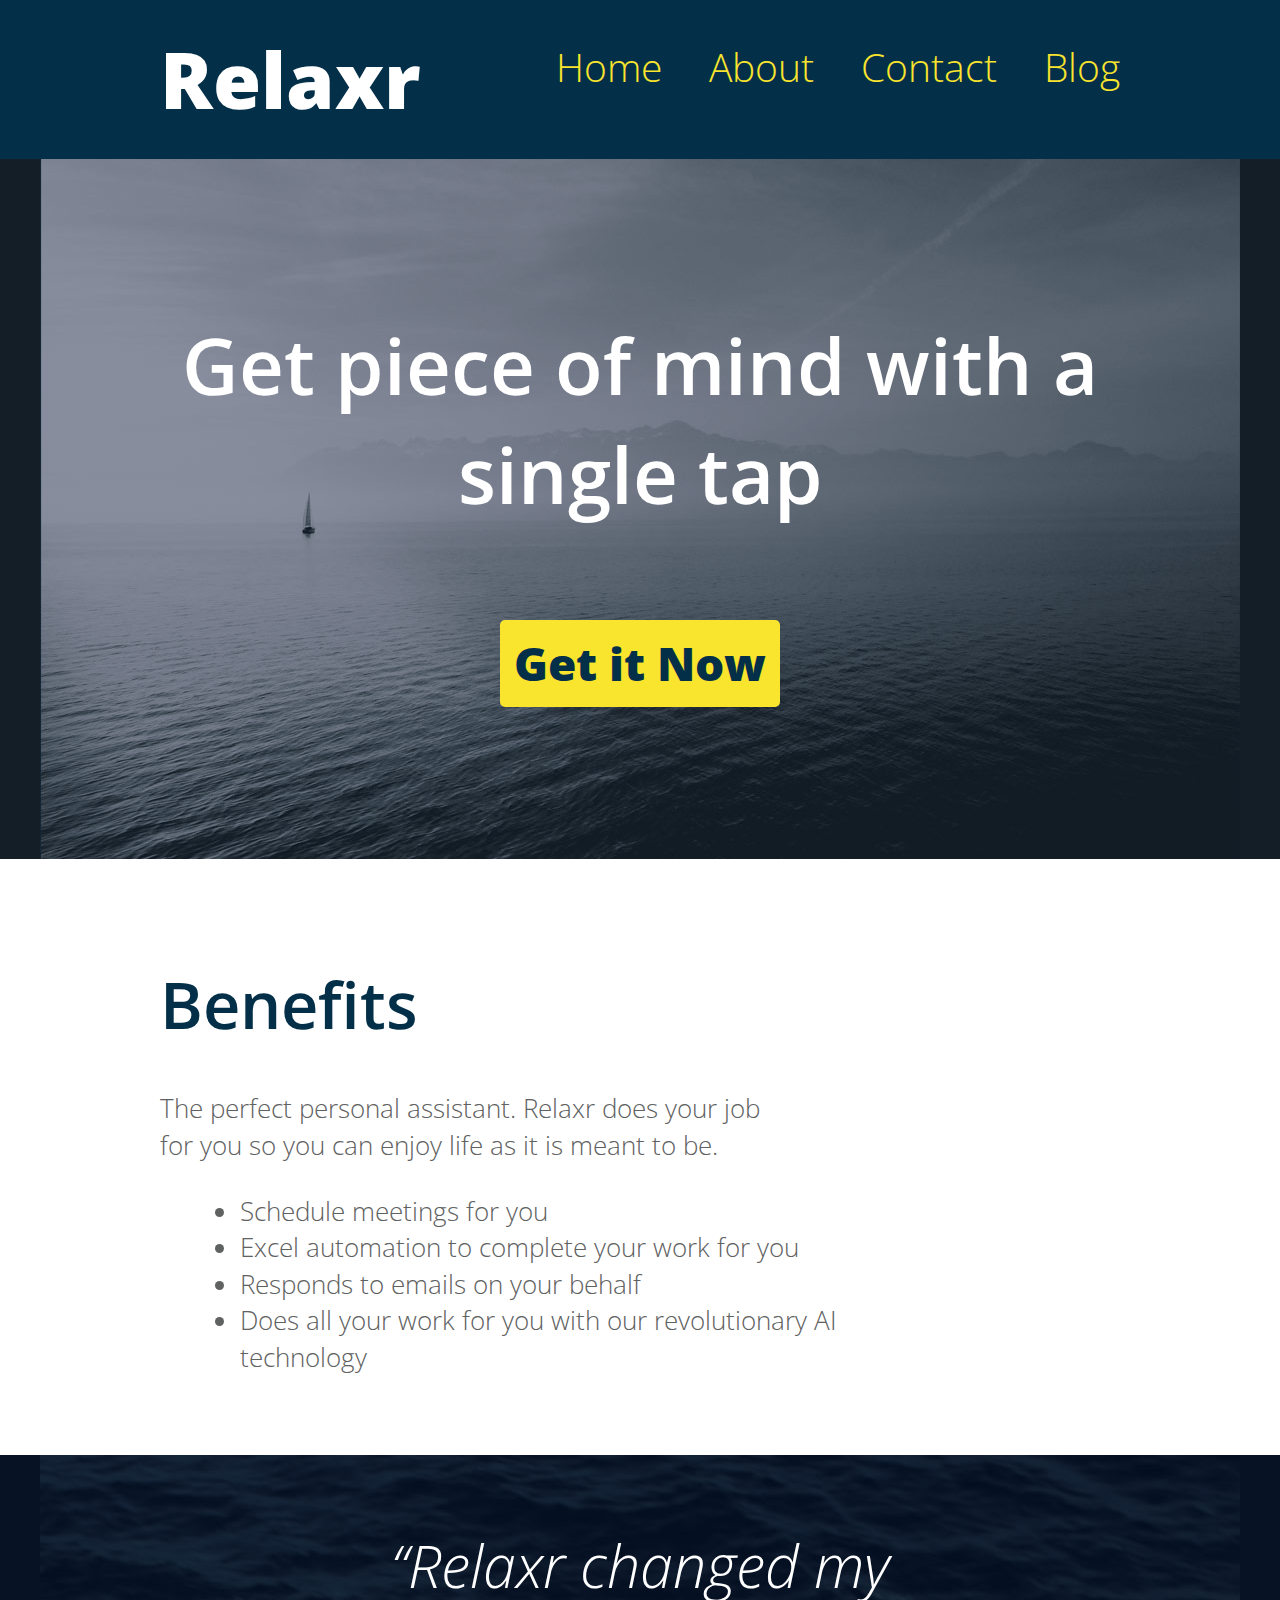
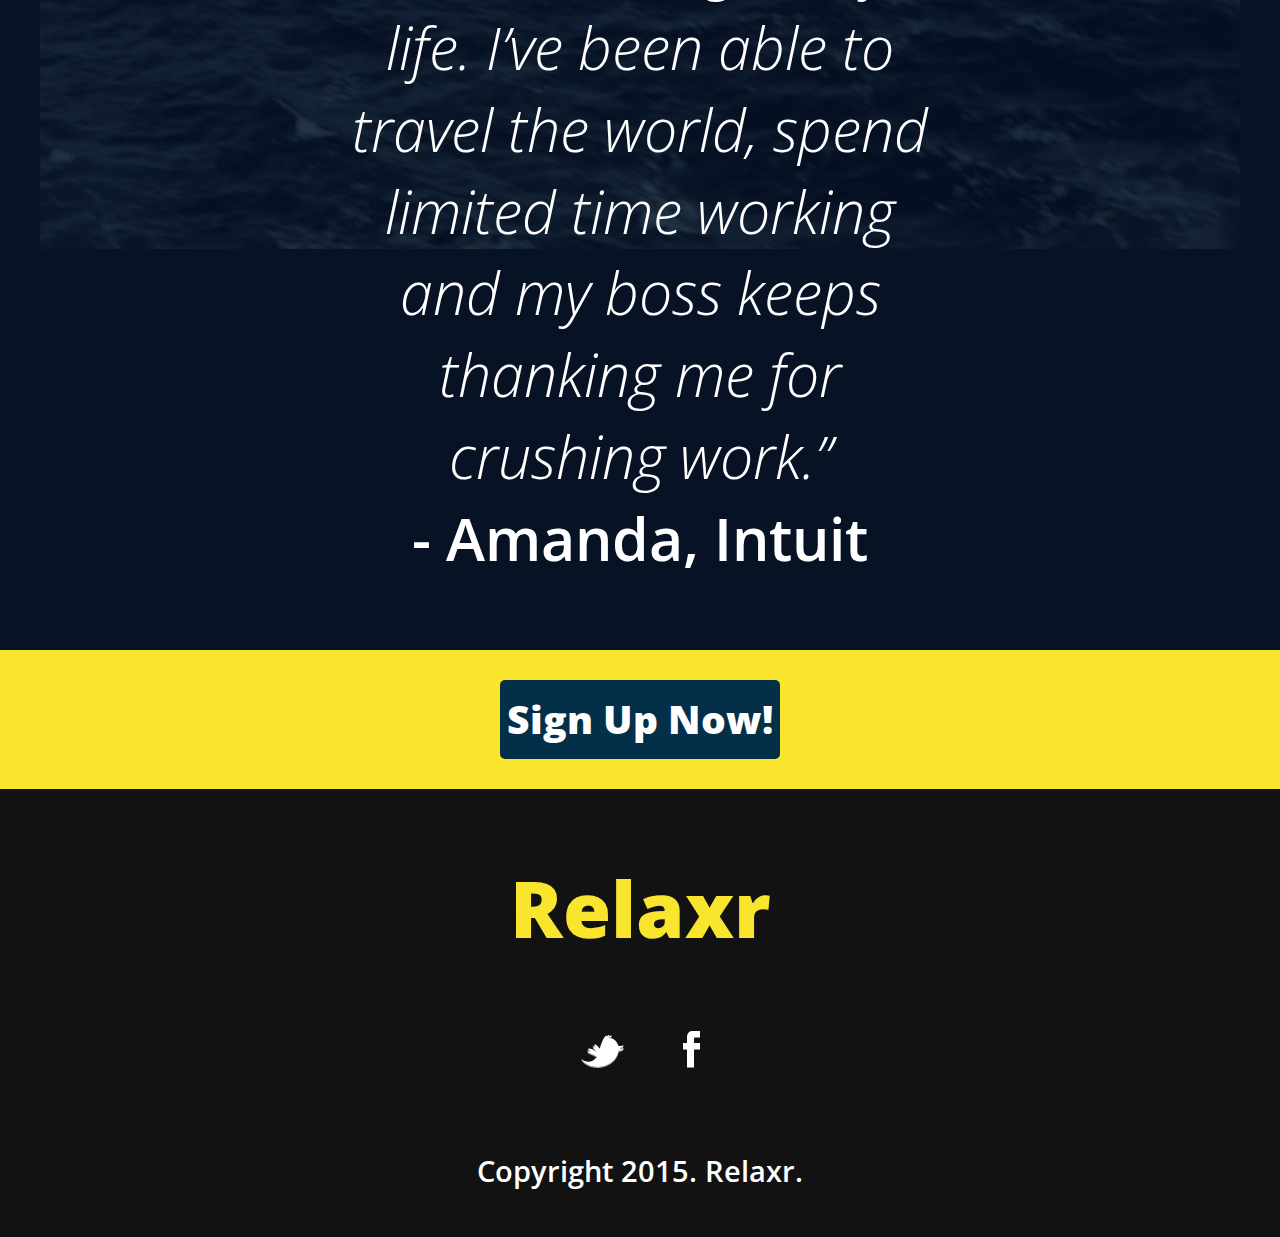
<file: assignment_7a/index.html>
<!DOCTYPE html>
<html lang="en">
	<head>
    	<meta charset="utf-8">
    	<meta name="description" content="The perfect personal assistant. Relaxr does your job for you so you can enjoy life as it is meant to be.">
     <meta name="viewport" content="width=device-width, initial-scale=1.0">     
		<title>Relaxr Landing Page</title>
		<link href='http://fonts.googleapis.com/css?family=Open+Sans:300italic,300,600,800' rel='stylesheet' type='text/css'>

		<!-- external CSS link -->
		<link rel="stylesheet" href="css/reset.css">
		<link rel="stylesheet" href="css/style.css">

	</head>
	<body>
		<header>
			<div class="container">
				<h1 class="logo">Relaxr</h1>
				<nav>
					<ul>
						<li><a href="index.html">Home</a></li>
						<li><a href="#">About</a></li>
						<li><a href="#">Contact</a></li>
						<li><a href="blog.html">Blog</a></li>
					</ul>
				</nav>
			</div>
		</header>
		<section id="hero">
			<div class="container">
				<h2>Get piece of mind with a single tap</h2>
				<a class="button yellow" href="#">Get it Now</a>
			</div>
		</section>
		<section id="benefits">
			<div class="container">
				<h3>Benefits</h3>
				<p>The perfect personal assistant. Relaxr does your job for you so you can enjoy life as it is meant to be.</p>
				<ul>
					<li>Schedule meetings for you</li>
					<li>Excel automation to complete your work for you</li>
					<li>Responds to emails on your behalf</li>
					<li>Does all your work for you with our revolutionary AI technology</li>
				</ul>
			</div>
		</section>
		<section id="testimonial">
			<div class="container">
				<blockquote>&ldquo;Relaxr changed my life. I&rsquo;ve been able to travel the world, spend limited time working and my boss keeps thanking me for crushing work.&rdquo;
				<span>- Amanda, Intuit</span></blockquote>
			</div>
		</section>
		<aside id="bottom-cta">
			<a class="button blue" href="#">Sign Up Now!</a>
		</aside>
		<footer>
			<h4 class="logo">Relaxr</h4>

			<ul>
				<li><a href="#"><img src="images/twitter.png" alt="Twitter logo"></a></li>
				<li><a href="#"><img src="images/facebook.png" alt="Facebook logo"></a></li>
			</ul>

			<p class="copyright">Copyright 2015. Relaxr.</p>
		</footer>
	</body>
</html>
</file>
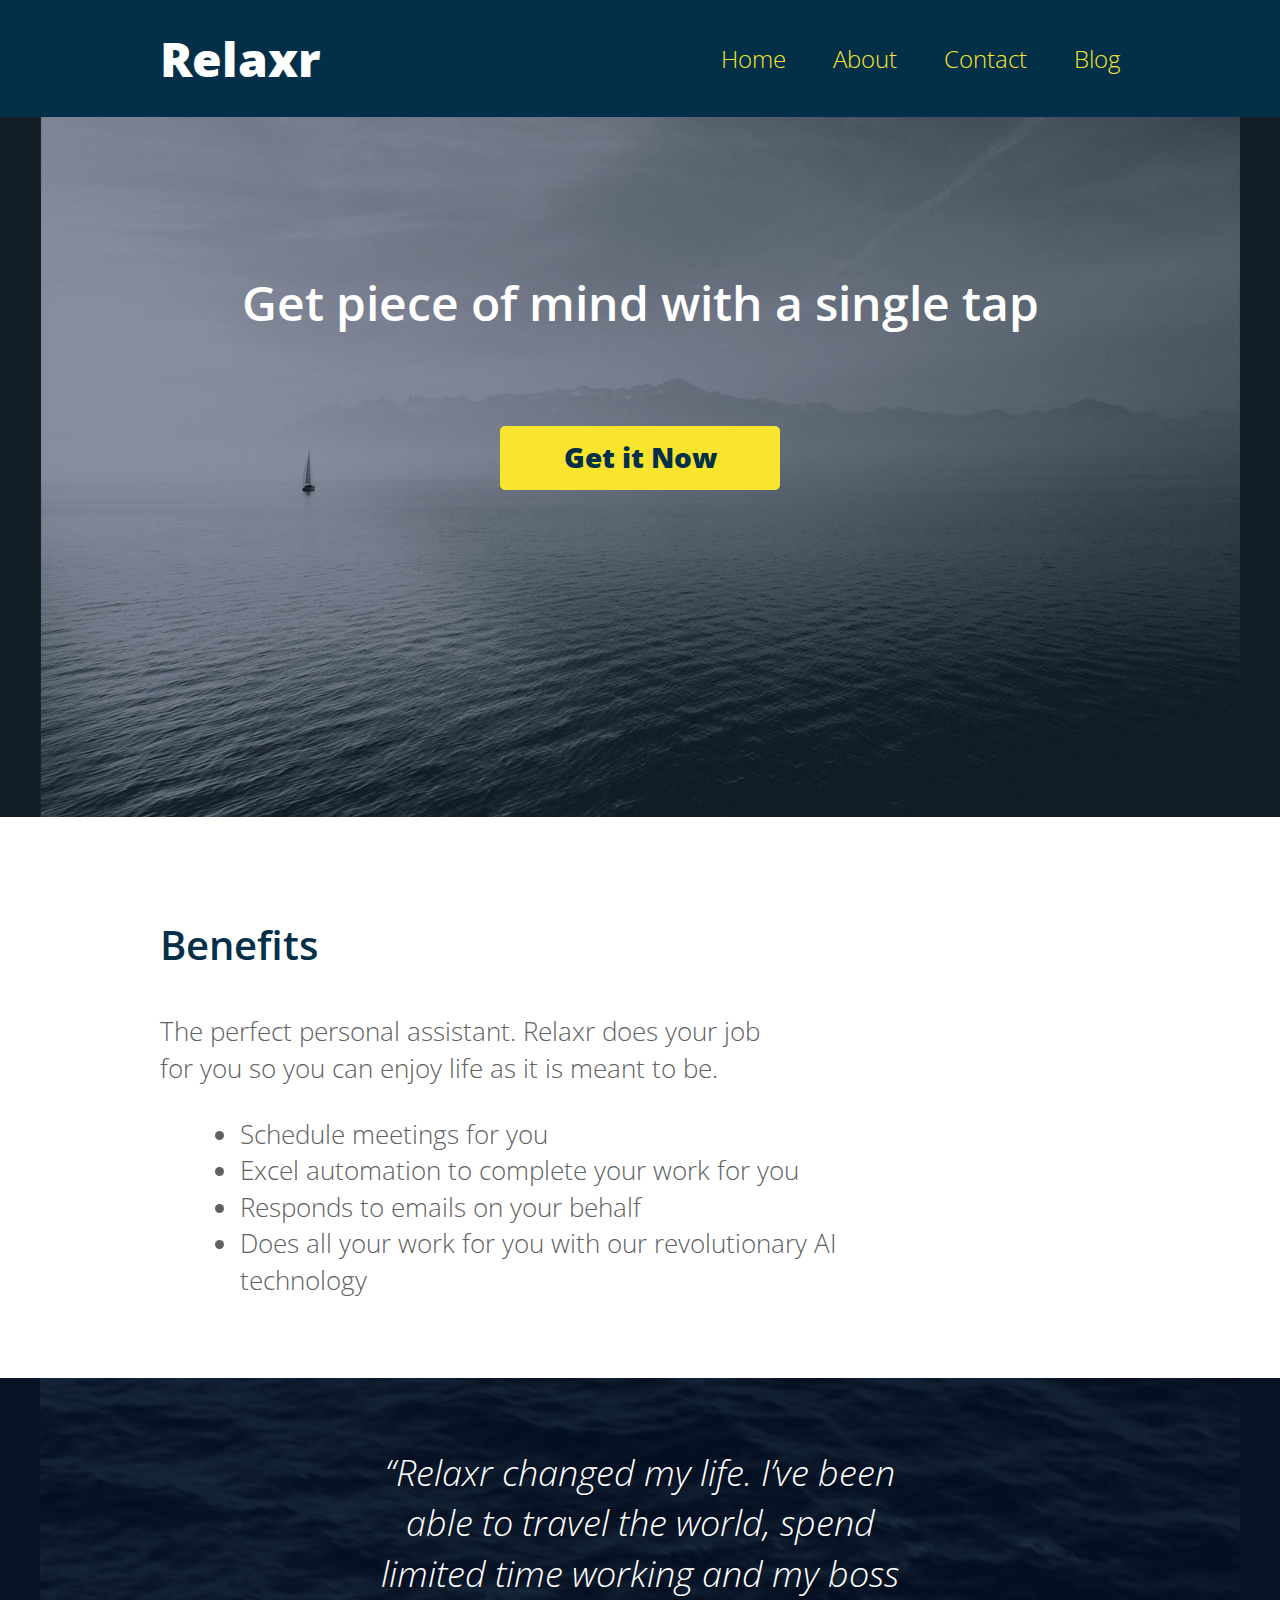
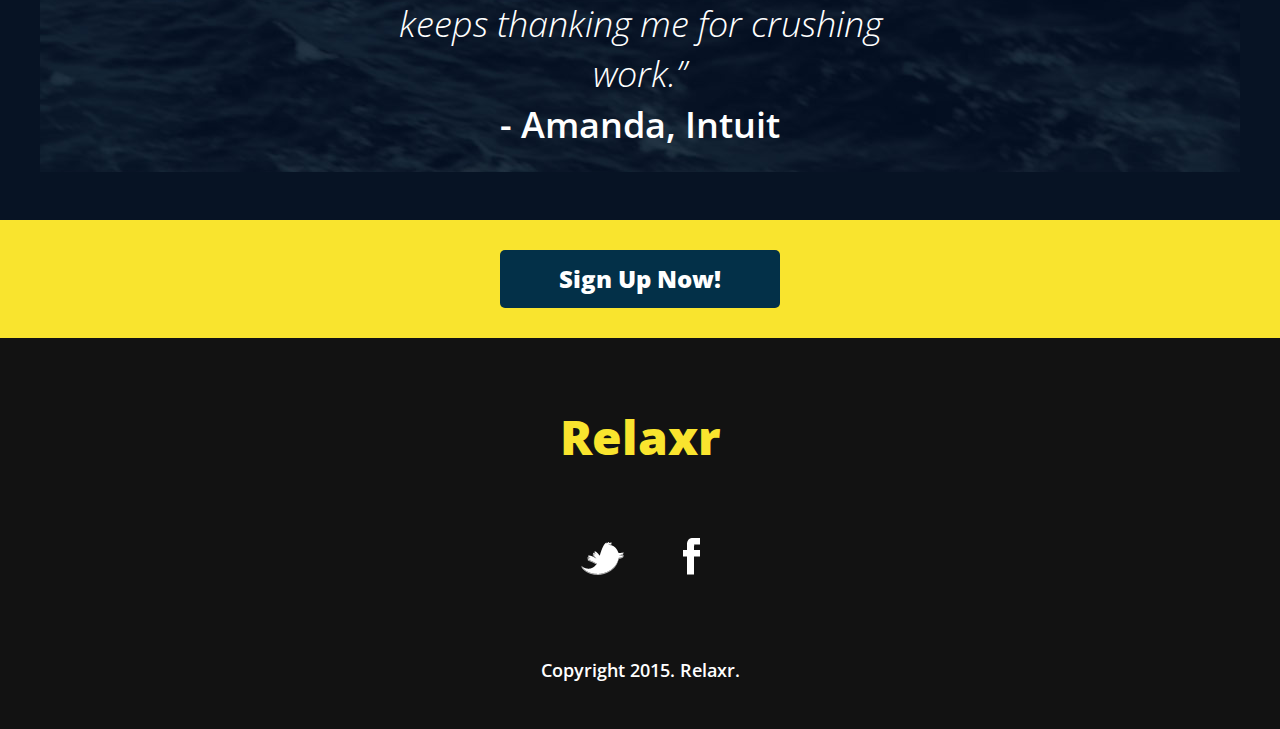
<file: Homework7/index.html>
<!DOCTYPE html>
<html lang="en">
	<head>
    	<meta charset="utf-8">
    	<meta name="description" content="The perfect personal assistant. Relaxr does your job for you so you can enjoy life as it is meant to be.">

		<title>Relaxr Landing Page</title>
		<link href='http://fonts.googleapis.com/css?family=Open+Sans:300italic,300,600,800' rel='stylesheet' type='text/css'>

		<!-- external CSS link -->
		<link rel="stylesheet" href="css/reset.css">
		<link rel="stylesheet" href="css/style.css">

	</head>
	<body>
		<header>
			<div class="container">
				<h1 class="logo">Relaxr</h1>
				<nav>
					<ul>
						<li><a href="index.html">Home</a></li>
						<li><a href="#">About</a></li>
						<li><a href="#">Contact</a></li>
						<li><a href="blog.html">Blog</a></li>
					</ul>
				</nav>
			</div>
		</header>
		<section id="hero">
			<div class="container">
				<h2>Get piece of mind with a single tap</h2>
				<a class="button yellow" href="#">Get it Now</a>
			</div>
		</section>
		<section id="benefits">
			<div class="container">
				<h3>Benefits</h3>
				<p>The perfect personal assistant. Relaxr does your job for you so you can enjoy life as it is meant to be.</p>
				<ul>
					<li>Schedule meetings for you</li>
					<li>Excel automation to complete your work for you</li>
					<li>Responds to emails on your behalf</li>
					<li>Does all your work for you with our revolutionary AI technology</li>
				</ul>
			</div>
		</section>
		<section id="testimonial">
			<div class="container">
				<blockquote>&ldquo;Relaxr changed my life. I&rsquo;ve been able to travel the world, spend limited time working and my boss keeps thanking me for crushing work.&rdquo;
				<span>- Amanda, Intuit</span></blockquote>
			</div>
		</section>
		<aside id="bottom-cta">
			<a class="button blue" href="#">Sign Up Now!</a>
		</aside>
		<footer>
			<h4 class="logo">Relaxr</h4>

			<ul>
				<li><a href="#"><img src="images/twitter.png" alt="Twitter logo"></a></li>
				<li><a href="#"><img src="images/facebook.png" alt="Facebook logo"></a></li>
			</ul>

			<p class="copyright">Copyright 2015. Relaxr.</p>
		</footer>
	</body>
</html>
</file>
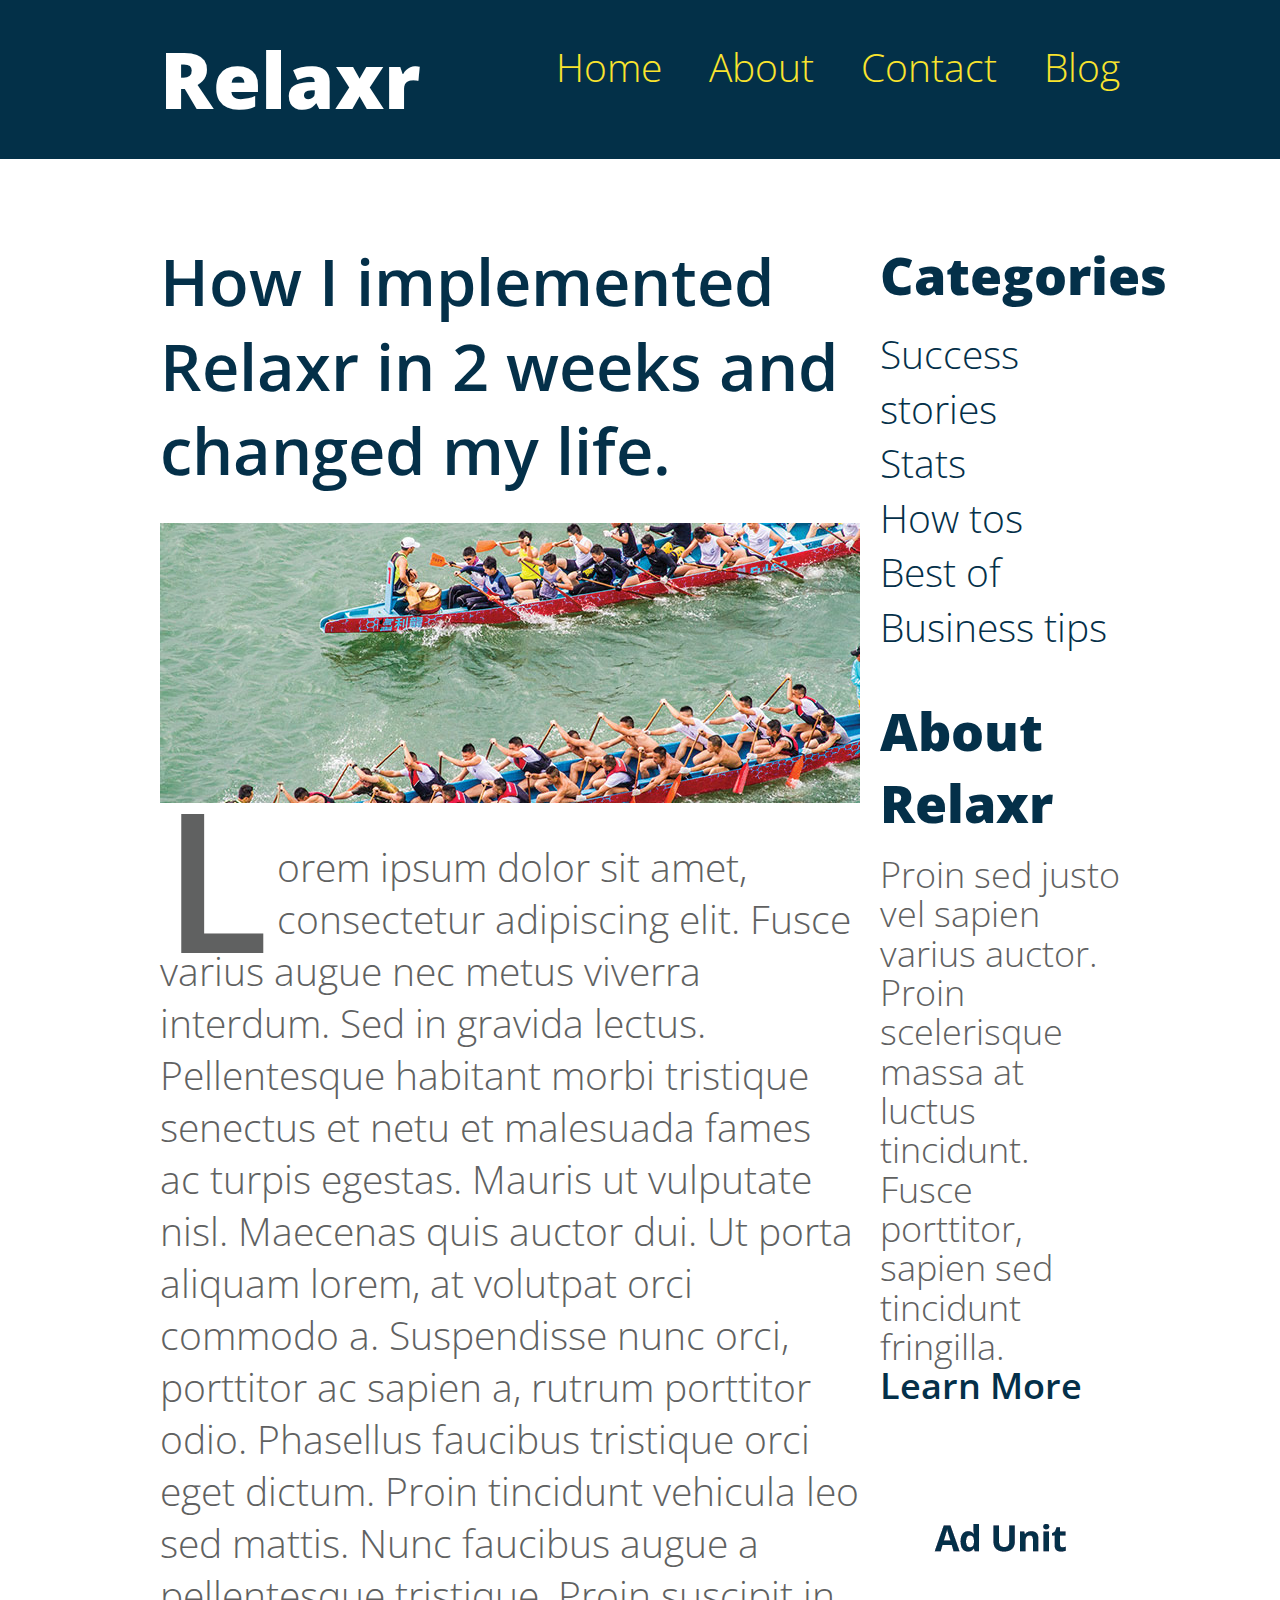
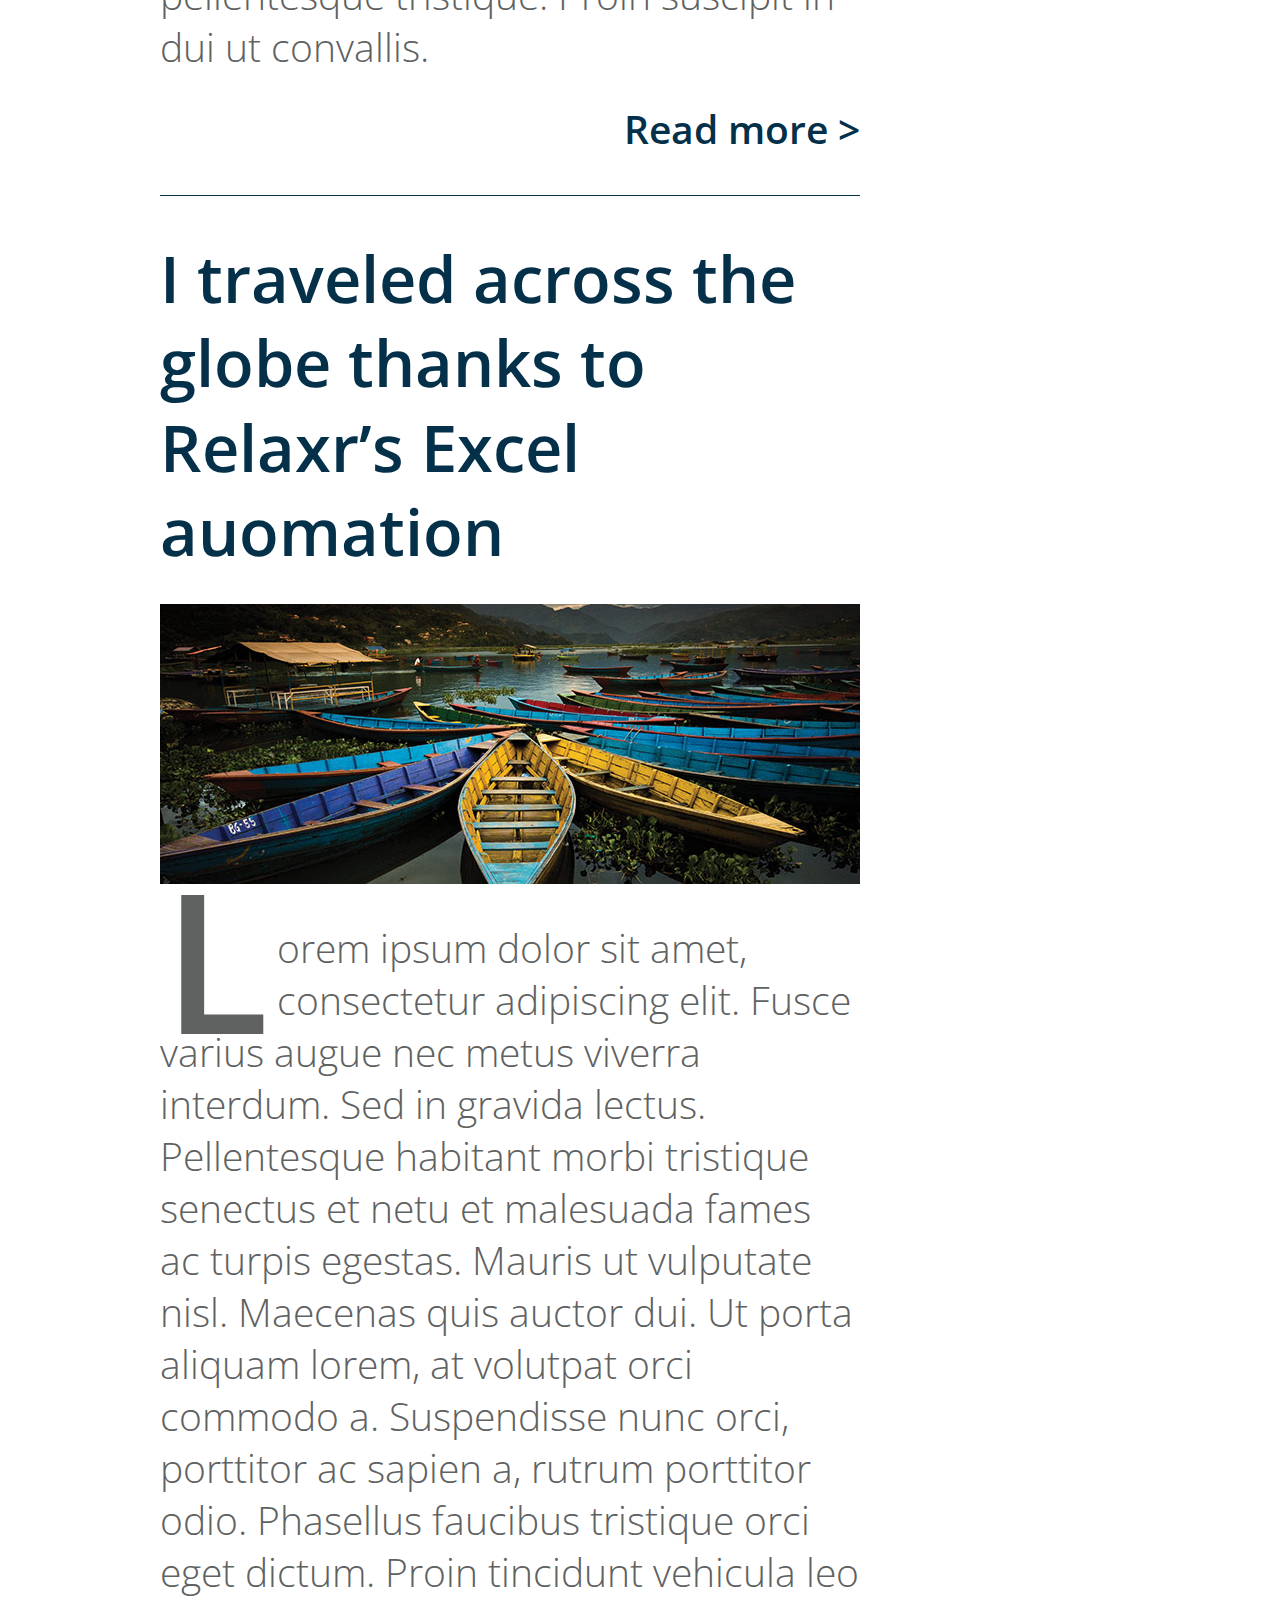
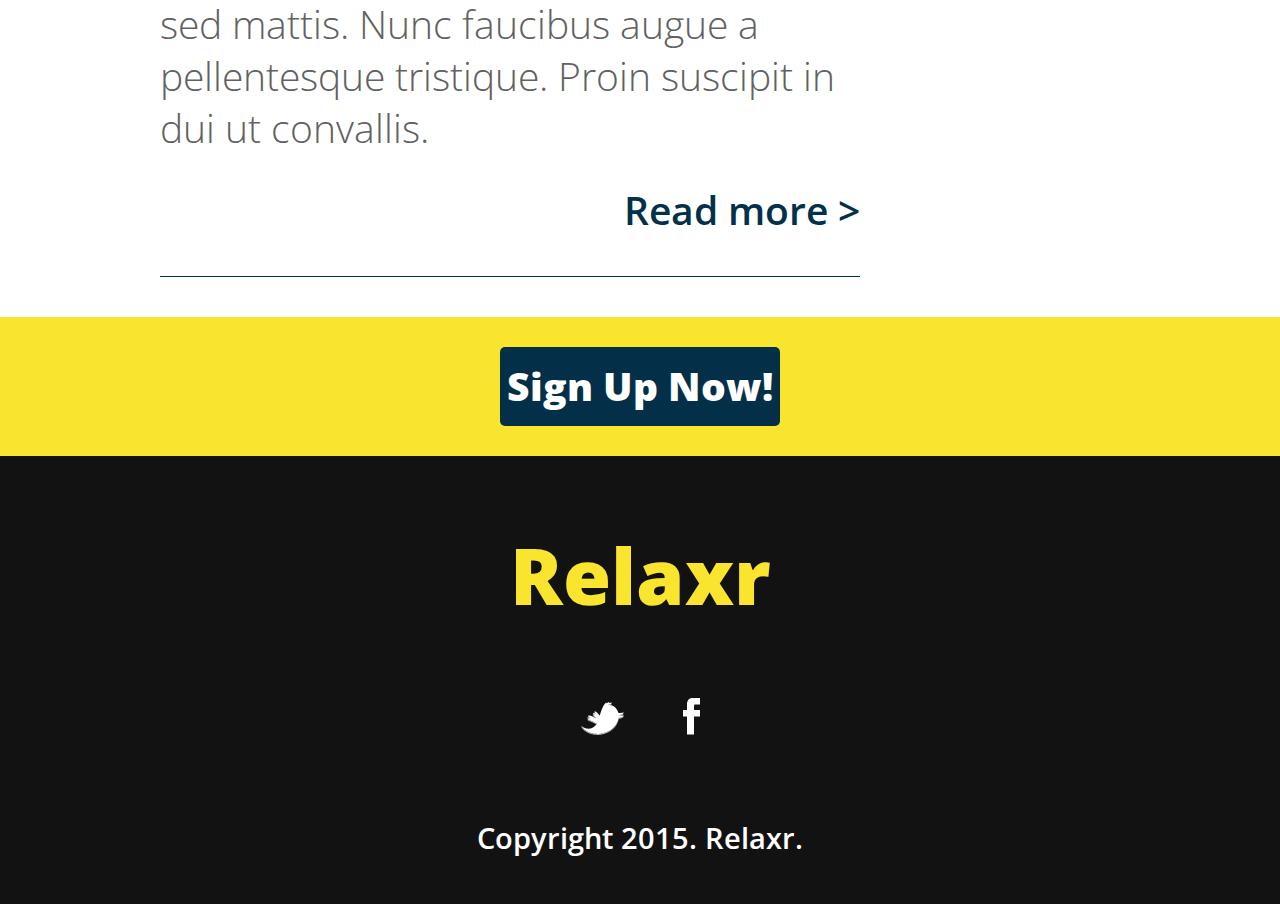
<file: assignment_7a/blog.html>
<!DOCTYPE html>
<html lang="en">
	<head>
    	<meta charset="utf-8">
    	<meta name="description" content="The perfect personal assistant. Relaxr does your job for you so you can enjoy life as it is meant to be.">
     <meta name="viewport" content="width=device-width, initial-scale=1.0">
		<title>Relaxr Blog</title>
		<link href='http://fonts.googleapis.com/css?family=Open+Sans:300italic,300,600,800' rel='stylesheet' type='text/css'>

		<!-- external CSS link -->
		<link rel="stylesheet" href="css/reset.css">
		<link rel="stylesheet" href="css/style.css">

	</head>
	<body>
		<header>
			<div class="container">
				<h1 class="logo">Relaxr</h1>
				<nav>
					<ul>
						<li><a href="index.html">Home</a></li>
						<li><a href="#">About</a></li>
						<li><a href="#">Contact</a></li>
						<li><a href="blog.html">Blog</a></li>
					</ul>
				</nav>
			</div>
		</header>
		<section id="main">
			<div class="container">
				<section id="posts">
					<article class="post">
						<h2><a href="#">How I implemented Relaxr in 2 weeks and changed my life.</a></h2>
						<img src="images/blog_photo1.jpg" alt="Crew Meet">
						<p>Lorem ipsum dolor sit amet, consectetur adipiscing elit. Fusce varius augue nec metus viverra interdum. Sed in gravida lectus. Pellentesque habitant morbi tristique senectus et netu et malesuada fames ac turpis egestas. Mauris ut vulputate nisl.  Maecenas quis auctor dui. Ut porta aliquam lorem, at volutpat orci commodo a. Suspendisse nunc orci, porttitor ac sapien a, rutrum porttitor odio. Phasellus faucibus tristique orci eget dictum. Proin tincidunt vehicula leo sed mattis. Nunc faucibus augue a pellentesque tristique. Proin suscipit in dui ut convallis.</p>

						<p class="readmore"><a href="#">Read more &gt;</a></p>
					</article>
					<article class="post">
						<h2><a href="#">I traveled across the globe thanks to Relaxr’s Excel auomation</a></h2>
						<img src="images/blog_photo2.jpg" alt="Canoes">
						<p>Lorem ipsum dolor sit amet, consectetur adipiscing elit. Fusce varius augue nec metus viverra interdum. Sed in gravida lectus. Pellentesque habitant morbi tristique senectus et netu et malesuada fames ac turpis egestas. Mauris ut vulputate nisl.  Maecenas quis auctor dui. Ut porta aliquam lorem, at volutpat orci commodo a. Suspendisse nunc orci, porttitor ac sapien a, rutrum porttitor odio. Phasellus faucibus tristique orci eget dictum. Proin tincidunt vehicula leo sed mattis. Nunc faucibus augue a pellentesque tristique. Proin suscipit in dui ut convallis.</p>

						<p class="readmore"><a href="#">Read more &gt;</a></p>
					</article>
				</section><!--
			--><aside id="sidebar">
					<h3>Categories</h3>
					<ul>
						<li><a href="#">Success stories</a></li>
						<li><a href="#">Stats</a></li>
						<li><a href="#">How tos</a></li>
						<li><a href="#">Best of</a></li>
						<li><a href="#">Business tips</a></li>
					</ul>
					<h3>About Relaxr</h3>
					<p>Proin sed justo vel sapien varius auctor. Proin scelerisque massa at luctus tincidunt. Fusce porttitor, sapien sed tincidunt fringilla.<br>
					<a href="">Learn More</a></p>
					<img src="images/ad-unit.png" alt="Ad Unit">
				</aside>
			</div>
		</section>

		<aside id="bottom-cta">
			<a class="button blue" href="#">Sign Up Now!</a>
		</aside>
		<footer>
			<h4 class="logo">Relaxr</h4>

			<ul>
				<li><a href="#"><img src="images/twitter.png" alt="Twitter logo"></a></li>
				<li><a href="#"><img src="images/facebook.png" alt="Facebook logo"></a></li>
			</ul>

			<p class="copyright">Copyright 2015. Relaxr.</p>
		</footer>
	</body>
</html>
</file>
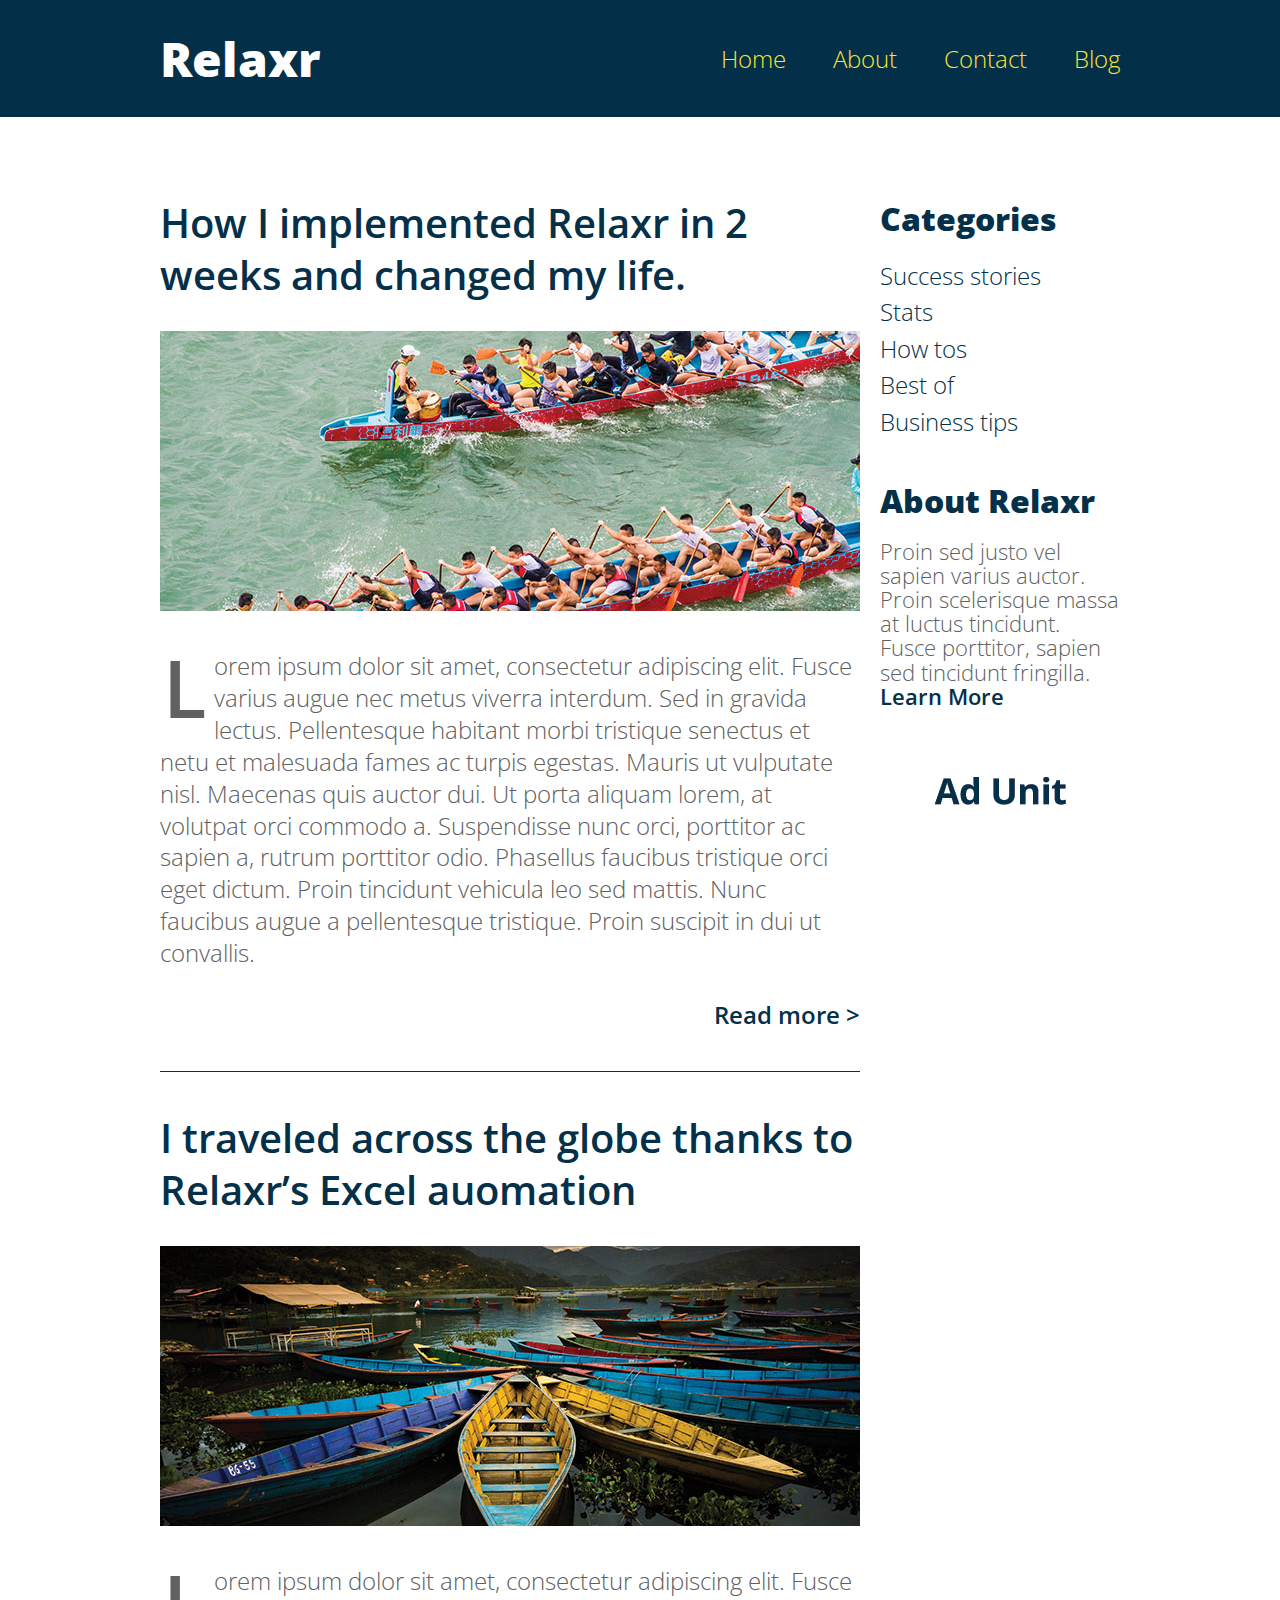
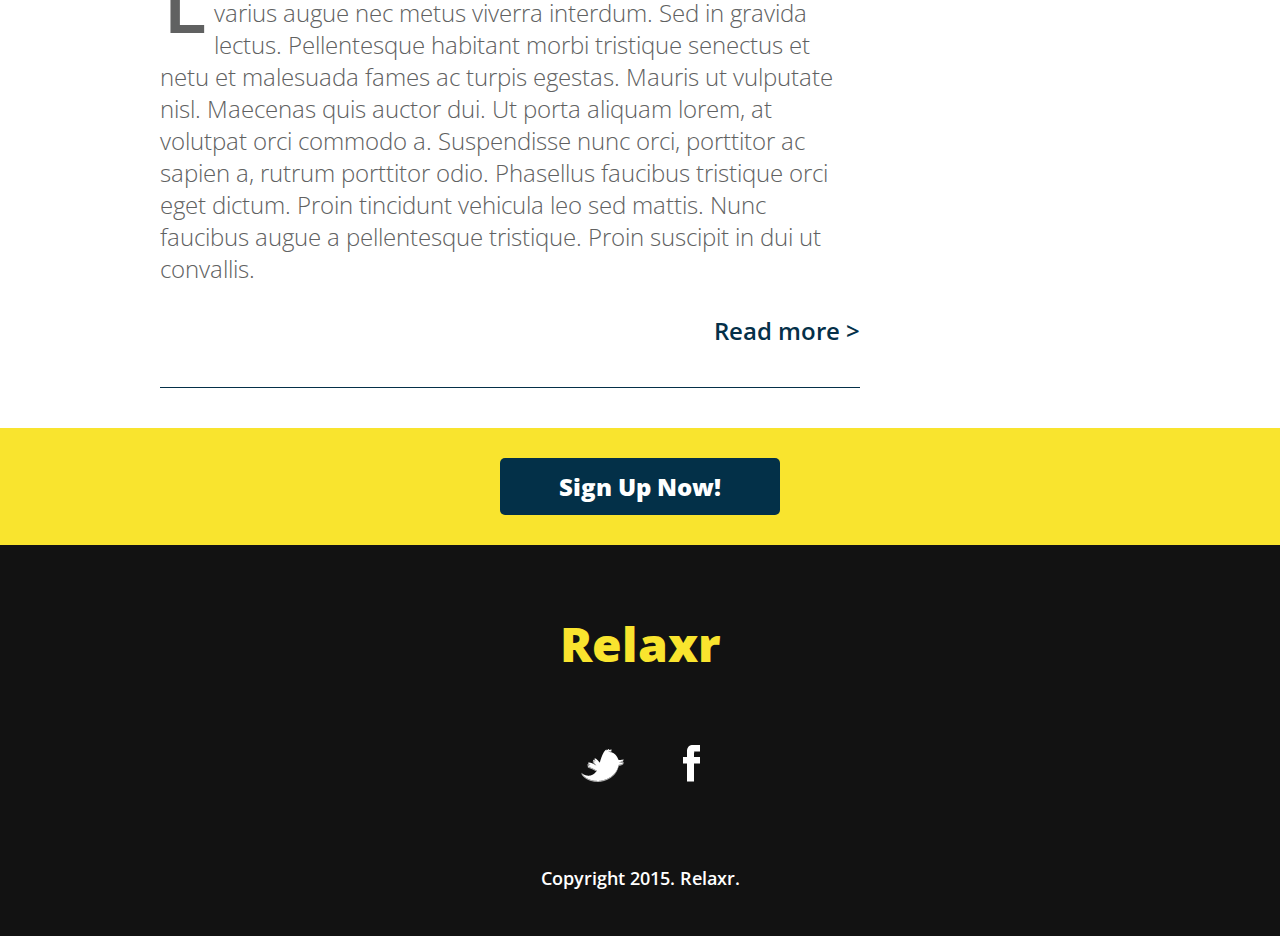
<file: Homework7/blog.html>
<!DOCTYPE html>
<html lang="en">
	<head>
    	<meta charset="utf-8">
    	<meta name="description" content="The perfect personal assistant. Relaxr does your job for you so you can enjoy life as it is meant to be.">

		<title>Relaxr Blog</title>
		<link href='http://fonts.googleapis.com/css?family=Open+Sans:300italic,300,600,800' rel='stylesheet' type='text/css'>

		<!-- external CSS link -->
		<link rel="stylesheet" href="css/reset.css">
		<link rel="stylesheet" href="css/style.css">

	</head>
	<body>
		<header>
			<div class="container">
				<h1 class="logo">Relaxr</h1>
				<nav>
					<ul>
						<li><a href="index.html">Home</a></li>
						<li><a href="#">About</a></li>
						<li><a href="#">Contact</a></li>
						<li><a href="blog.html">Blog</a></li>
					</ul>
				</nav>
			</div>
		</header>
		<section id="main">
			<div class="container">
				<section id="posts">
					<article class="post">
						<h2><a href="#">How I implemented Relaxr in 2 weeks and changed my life.</a></h2>
						<img src="images/blog_photo1.jpg" alt="Crew Meet">
						<p>Lorem ipsum dolor sit amet, consectetur adipiscing elit. Fusce varius augue nec metus viverra interdum. Sed in gravida lectus. Pellentesque habitant morbi tristique senectus et netu et malesuada fames ac turpis egestas. Mauris ut vulputate nisl.  Maecenas quis auctor dui. Ut porta aliquam lorem, at volutpat orci commodo a. Suspendisse nunc orci, porttitor ac sapien a, rutrum porttitor odio. Phasellus faucibus tristique orci eget dictum. Proin tincidunt vehicula leo sed mattis. Nunc faucibus augue a pellentesque tristique. Proin suscipit in dui ut convallis.</p>

						<p class="readmore"><a href="#">Read more &gt;</a></p>
					</article>
					<article class="post">
						<h2><a href="#">I traveled across the globe thanks to Relaxr’s Excel auomation</a></h2>
						<img src="images/blog_photo2.jpg" alt="Canoes">
						<p>Lorem ipsum dolor sit amet, consectetur adipiscing elit. Fusce varius augue nec metus viverra interdum. Sed in gravida lectus. Pellentesque habitant morbi tristique senectus et netu et malesuada fames ac turpis egestas. Mauris ut vulputate nisl.  Maecenas quis auctor dui. Ut porta aliquam lorem, at volutpat orci commodo a. Suspendisse nunc orci, porttitor ac sapien a, rutrum porttitor odio. Phasellus faucibus tristique orci eget dictum. Proin tincidunt vehicula leo sed mattis. Nunc faucibus augue a pellentesque tristique. Proin suscipit in dui ut convallis.</p>

						<p class="readmore"><a href="#">Read more &gt;</a></p>
					</article>
				</section><!--
			--><aside id="sidebar">
					<h3>Categories</h3>
					<ul>
						<li><a href="#">Success stories</a></li>
						<li><a href="#">Stats</a></li>
						<li><a href="#">How tos</a></li>
						<li><a href="#">Best of</a></li>
						<li><a href="#">Business tips</a></li>
					</ul>
					<h3>About Relaxr</h3>
					<p>Proin sed justo vel sapien varius auctor. Proin scelerisque massa at luctus tincidunt. Fusce porttitor, sapien sed tincidunt fringilla.<br>
					<a href="">Learn More</a></p>
					<img src="images/ad-unit.png" alt="Ad Unit">
				</aside>
			</div>
		</section>

		<aside id="bottom-cta">
			<a class="button blue" href="#">Sign Up Now!</a>
		</aside>
		<footer>
			<h4 class="logo">Relaxr</h4>

			<ul>
				<li><a href="#"><img src="images/twitter.png" alt="Twitter logo"></a></li>
				<li><a href="#"><img src="images/facebook.png" alt="Facebook logo"></a></li>
			</ul>

			<p class="copyright">Copyright 2015. Relaxr.</p>
		</footer>
	</body>
</html>
</file>
<file: assignment_7a/css/style.css>
/*
Project Name: Blank Template
Client: Your Client
Author: Your Name
Developer @GA in NYC
*/


/******************************************
/* SETUP
/*******************************************/

/* Box Model Hack */
* {
  -moz-box-sizing: border-box; /* Firexfox */
  -webkit-box-sizing: border-box; /* Safari/Chrome/iOS/Android */
  box-sizing: border-box; /* IE */
}

/* Clear fix hack */
.clearfix:after {
  content: ".";
  display: block;
  clear: both;
  visibility: hidden;
  line-height: 0;
  height: 0;
}

.clear {
  clear: both;
}

.alignright {
  float: right;
  padding: 0 0 10px 10px; /* note the padding around a right floated image */
}

.alignleft {
  float: left;
  padding: 0 10px 10px 0; /* note the padding around a left floated image */
}

/******************************************
/* BASE STYLES
/*******************************************/

body {
  color: #f0efef;
  font-size: 26px;
  line-height: 1.4;
  color: #606161;
  font-family: 'Open Sans', Helvetica, Arial, sans-serif;
  font-weight: 300;
}
a {
  text-decoration: none;
}


/******************************************
/* LAYOUT
/*******************************************/

/* Center the container */
.container {
     width: 960px;
     margin: 0 auto;
   }
   .logo {
     font-size: 3.000em;
     font-weight: 800;
   }
   
   header {
     background: #033048;
     padding: 25px 0;
     overflow: hidden;
   }
   header .logo {
     color: #fff;
     float: left;
   }
   
   header nav {
     float: right;
     margin-top: 15px;
   }
   header nav ul li {
     display: inline-block;
     margin: 0 0 0 40px;
     font-size: 1.500em;
   }
   header nav ul li a {
     color: #f9e42e;
   }
   
   #hero {
     height: 700px;
     background: url(../images/header_bg.jpg) no-repeat top center #131e27;
     padding-top: 32px;
   }
   
   #hero .logo {
     color: #fff;
   }
   #hero h2 {
     font-size: 3.000em;
     text-align: center;
     color: #fff;
     margin: 120px 0 90px;
     font-weight: 600;
   }
   .button {
     border-radius: 5px;
     font-weight: 800;
     padding: 12px 0;
     width: 280px;
     font-size: 1.750em;
     text-align: center;
     display: block;
     margin: 0 auto;
   }
   .yellow {
     background: #f9e42e;
     color: #033048;
   }
   .blue {
     background: #033048;
     color: #fff;
     font-size: 1.500em;
   }
   #benefits {
     padding: 100px 0 80px;
   }
   h3 {
     color: #033048;
     font-size: 2.500em;
     font-weight: 600;
     margin-bottom: 40px;
   }
   #benefits p, #benefits ul {
     width: 600px;
   }
   #benefits ul {
     list-style: disc;
     margin: 30px 0 0 80px;
   }
   #testimonial {
     background: url(../images/testimonial_bg.jpg) no-repeat top center #071324;
     padding: 70px 0 70px;
     color: #fff;
   }
   blockquote {
     font-size: 2.250em;
     font-weight: 300;
     font-style: italic;
     text-align: center;
     width: 580px;
     margin: 0 auto;
   }
   blockquote span {
     font-weight: 600;
     display: block;
     font-style: normal;
   }
   #main {
     margin-top: 80px;
   }
   #posts {
     width: 700px;
     display: inline-block;
     margin-right: 20px;
     vertical-align: top;
   }
   #sidebar {
     width: 240px;
     display: inline-block;
     vertical-align: top;
   }
   .post {
     border-bottom: 1px solid #043049;
     padding-bottom: 40px;
     margin-bottom: 40px;
   }
   .post h2 {
     font-weight: 600;
     font-size: 2.500em;
     line-height: 1.3;
     margin-bottom: 30px;
   }
   .post h2 a {
     color: #043049;
   }
   
   .post img {
     margin-bottom: 30px;
   }
   .post p {
     font-size: 1.500em;
     line-height: 1.333;
     color: #606161;
   }
   .post p:first-of-type:first-letter {
     float: left;
     font-size: 5.000em;
     line-height: 65px;
     padding-top: 4px;
     padding-right: 8px;
     padding-left: 3px;
     font-weight: 600;
   }
   .readmore {
     text-align: right;
     margin-top: 30px;
   }
   .readmore a {
     color: #043049;
     font-weight: 600;
   }
   
   /*.button {
     border-radius: 5px;
     font-weight: 800;
     padding: 12px 0;
     width: 280px;
     font-size: 1.750em;
     text-align: center;
     display: block;
     margin: 0 auto;
   }
   .yellow {
     background: #f9e42e;
     color: #033048;
   }
   .blue {
     background: #033048;
     color: #fff;
     font-size: 1.500em;
   }*/
   
   #sidebar h3 {
     font-size: 2.000em;
     font-weight: 800;
     margin-bottom: 15px;
     color: #043049;
   }
   #sidebar ul {
     margin-bottom: 40px;
   }
   #sidebar ul li a {
     color: #043049;
     font-size: 1.500em;
   }
   #sidebar p {
     font-size: 1.375em;
     line-height: 1.1;
     margin-bottom: 2.500em;
   }
   #sidebar p a {
     color: #043049;
     font-weight: 600;
   }
   
   #bottom-cta {
     background: #f9e42e;
     padding: 30px;
     text-align: center;
   }
   
   footer {
     background: #121212;
     padding: 65px 0 45px;
     text-align: center;
   }
   footer .logo {
     color: #f9e42e;
     margin-bottom: 68px;
   }
   footer ul li {
     display: inline-block;
     list-style: none;
     margin: 0 26px 75px;
   }
   footer p {
     font-size: 1.125em;
     color: #fff;
     font-weight: 600;
   }
   

@media screen and (max-width: 1000px) {
     body {
          font-size: 16px;
          margin: 0 auto;
          line-height: 1.3;
     }
     .container {
          width: 100%;
     }
     .logo {
          padding-left: 10px;
     }
     header nav {
          float: right;
          margin: 15px 25px 0 0;
     }
     #hero {
          height: 500px;
          padding-top: 16px;
     }
     #hero h2 {
          margin: 80px 0 60px;
     }
     #benefits {
          padding: 40px 0 40px;
     }
     h3 {
          margin-left: 40px;
     }
     #benefits p, #benefits ul {
          width: 90%;
          margin: 10px 0 0 40px;
          line-height: 1.3;
     }
     #benefits ul {
          list-style: disc;
          margin: 20px 0 0 50px;
     }
     #testimonial {
          padding: 50px 0 50px;
     }
     blockquote {
          width: 80%;
     }
     #main {
          margin: 60px 10px 5px 15px;
          width: 100%;
     }
     #main > .container {
          display: flex;
          flex-direction: column;
     }
     #posts {
          width: 95%;
     }
     #sidebar {
          width: 95%;
     }
     .post img {
          width: 95%;
          height: auto;
     }
     #sidebar ul {
          margin: 0 0 40px 30px;
     }
     #sidebar p {
          margin: 0 10px 10px 30px;
     }
     #sidebar img {
          height: 350px;
     }
}


@media screen and (max-width: 480px) {
     body {
          font-size: 13px;
          margin: 0 auto;
          line-height: 1.2;
     }
     .container {
          width: 100%;
          height: auto;
          display: flex;
          flex-direction: column;
          padding: 0;
     }
     header {
          width: 100%;
          overflow: visible;
          padding: 0 3px 5px 3px;
          text-align: center;
     }
     header .logo {
          padding: 15px 5px 15px 5px;
     }  
     header nav {
     margin: 0;
     }
     header nav ul li {
     display: inline-block;
     margin: 0;
     padding: 0 10px 20px 10px;
     }
     #hero {
     height: auto;
     width: 100%;
     padding: 5px 0 10px 0;
     }
     #hero h2 {
     margin: 5px;
     }
     .button {
     border-radius: 5px;
     width: 90%;
     text-align: center;
     padding: 4px;
     }
     #benefits {
     margin: 0 0 10px 0;
     padding: 10px 0 5px;
     line-height: 1.5;
}
     h3 {
     margin: 0 auto;
     padding-bottom: 5px;
}
     #benefits p, #benefits ul {
     width: 85%;
     height: auto;
     margin: 0 auto; 
}
     #benefits ul {
     padding: 5px 0 5px 0;
     }
     #testimonial {
     padding: 0;
     }
     blockquote {
     width: 95%;
     height: auto;
     padding: 10px 5px 0 5px;
     }
     blockquote span {
     padding: 5px 0 10px 0;
     }
     .blue {
     width: 60%;
     padding: 15px;
     }
     #main {
     margin-top: 10px;
     width: 100%;
     }
     #posts {
     width: 95%;
     margin: 0 auto;
     }
     #sidebar {
     width: 95%;
     }
     .post {
     width: 95%;
     margin-bottom: 5px;
     padding-bottom: 15px;
     }
     .post h2 {
     line-height: 1.1;
     margin: 10px 0 8px 0;
     }
     .post img {
     margin: 5px 0 5px 0;
     width: 95%;
     }
     .post p {
     padding: 5px 5px 0 5px;;
     }
     .post p:first-of-type:first-letter {
     padding: 1px 2px 1px 0;
     }
     .readmore {
     margin-top: 10px;
     }
     #sidebar h3 {
     margin: 3px 0 3px 5px;
     }
     #sidebar ul {
          margin-left: 5px;
     }
     #sidebar p {
     line-height: 1.3;
     margin: 0 0 5px 5px;
     }
     #sidebar img {
          height: 200px;
     }
     #bottom-cta {
          height: 100px;
          display: flex;
          flex-direction: column;
          align-content: center;
          justify-content: center;
     }
     footer {
     padding: 12px 0 15px;
     }
     footer .logo {
     margin-bottom: 10px;
     }
     footer ul li {
     margin: 0 8px 30px;
     }
}
</file>
<file: Homework7/css/style.css>
/*
Project Name: Blank Template
Client: Your Client
Author: Your Name
Developer @GA in NYC
*/


/******************************************
/* SETUP
/*******************************************/

/* Box Model Hack */
* {
  -moz-box-sizing: border-box; /* Firexfox */
  -webkit-box-sizing: border-box; /* Safari/Chrome/iOS/Android */
  box-sizing: border-box; /* IE */
}

/* Clear fix hack */
.clearfix:after {
  content: ".";
  display: block;
  clear: both;
  visibility: hidden;
  line-height: 0;
  height: 0;
}

.clear {
  clear: both;
}

.alignright {
  float: right;
  padding: 0 0 10px 10px; /* note the padding around a right floated image */
}

.alignleft {
  float: left;
  padding: 0 10px 10px 0; /* note the padding around a left floated image */
}

/******************************************
/* BASE STYLES
/*******************************************/

body {
  color: #f0efef;
  font-size: 26px;
  line-height: 1.4;
  color: #606161;
  font-family: 'Open Sans', Helvetica, Arial, sans-serif;
  font-weight: 300;
}
a {
  text-decoration: none;
}


/******************************************
/* LAYOUT
/*******************************************/

/* Center the container */
.container {
  width: 960px;
  margin: 0 auto;
}
.logo {
  font-size: 48px;
  font-weight: 800;
}

header {
  background: #033048;
  padding: 25px 0;
  overflow: hidden;
}
header .logo {
  color: #fff;
  float: left;
}

header nav {
  float: right;
  margin-top: 15px;
}
header nav ul li {
  display: inline-block;
  margin: 0 0 0 40px;
  font-size: 24px;
}
header nav ul li a {
  color: #f9e42e;
}

#hero {
  height: 700px;
  background: url(../images/header_bg.jpg) no-repeat top center #131e27;
  padding-top: 32px;
}

#hero .logo {
  color: #fff;
}
#hero h2 {
  font-size: 48px;
  text-align: center;
  color: #fff;
  margin: 120px 0 90px;
  font-weight: 600;
}
.button {
  border-radius: 5px;
  font-weight: 800;
  padding: 12px 0;
  width: 280px;
  font-size: 28px;
  text-align: center;
  display: block;
  margin: 0 auto;
}
.yellow {
  background: #f9e42e;
  color: #033048;
}
.blue {
  background: #033048;
  color: #fff;
  font-size: 24px;
}
#benefits {
  padding: 100px 0 80px;
}
h3 {
  color: #033048;
  font-size: 40px;
  font-weight: 600;
  margin-bottom: 40px;
}
#benefits p, #benefits ul {
  width: 600px;
}
#benefits ul {
  list-style: disc;
  margin: 30px 0 0 80px;
}
#testimonial {
  background: url(../images/testimonial_bg.jpg) no-repeat top center #071324;
  padding: 70px 0 70px;
  color: #fff;
}
blockquote {
  font-size: 36px;
  font-weight: 300;
  font-style: italic;
  text-align: center;
  width: 580px;
  margin: 0 auto;
}
blockquote span {
  font-weight: 600;
  display: block;
  font-style: normal;
}
#main {
  margin-top: 80px;
}
#posts {
  width: 700px;
  display: inline-block;
  margin-right: 20px;
  vertical-align: top;
}
#sidebar {
  width: 240px;
  display: inline-block;
  vertical-align: top;
}
.post {
  border-bottom: 1px solid #043049;
  padding-bottom: 40px;
  margin-bottom: 40px;
}
.post h2 {
  font-weight: 600;
  font-size: 40px;
  line-height: 1.3;
  margin-bottom: 30px;
}
.post h2 a {
  color: #043049;
}

.post img {
  margin-bottom: 30px;
}
.post p {
  font-size: 24px;
  line-height: 1.333;
  color: #606161;
}
.post p:first-of-type:first-letter {
  float: left;
  font-size: 80px;
  line-height: 65px;
  padding-top: 4px;
  padding-right: 8px;
  padding-left: 3px;
  font-weight: 600;
}
.readmore {
  text-align: right;
  margin-top: 30px;
}
.readmore a {
  color: #043049;
  font-weight: 600;
}

/*.button {
  border-radius: 5px;
  font-weight: 800;
  padding: 12px 0;
  width: 280px;
  font-size: 28px;
  text-align: center;
  display: block;
  margin: 0 auto;
}
.yellow {
  background: #f9e42e;
  color: #033048;
}
.blue {
  background: #033048;
  color: #fff;
  font-size: 24px;
}*/

#sidebar h3 {
  font-size: 32px;
  font-weight: 800;
  margin-bottom: 15px;
  color: #043049;
}
#sidebar ul {
  margin-bottom: 40px;
}
#sidebar ul li a {
  color: #043049;
  font-size: 24px;
}
#sidebar p {
  font-size: 22px;
  line-height: 1.1;
  margin-bottom: 40px;
}
#sidebar p a {
  color: #043049;
  font-weight: 600;
}

#bottom-cta {
  background: #f9e42e;
  padding: 30px;
  text-align: center;
}

footer {
  background: #121212;
  padding: 65px 0 45px;
  text-align: center;
}
footer .logo {
  color: #f9e42e;
  margin-bottom: 68px;
}
footer ul li {
  display: inline-block;
  list-style: none;
  margin: 0 26px 75px;
}
footer p {
  font-size: 18px;
  color: #fff;
  font-weight: 600;
}

@media only screen and (max-width:768px){

  #sidebar {
    display: none;
  }
  
  .container {
    width: 94%;
  }
  
  .post p {
    font-size: 16px;
  }
  
  .readmore a {
    font-size: 14px;
  }
  
  .post h2 {
    text-align: center;
  }
  
  #benefits {
    font-size: 18px;
  }
  
  blockquote {
    font-size: 18px;
  }
  
  }
</file>
